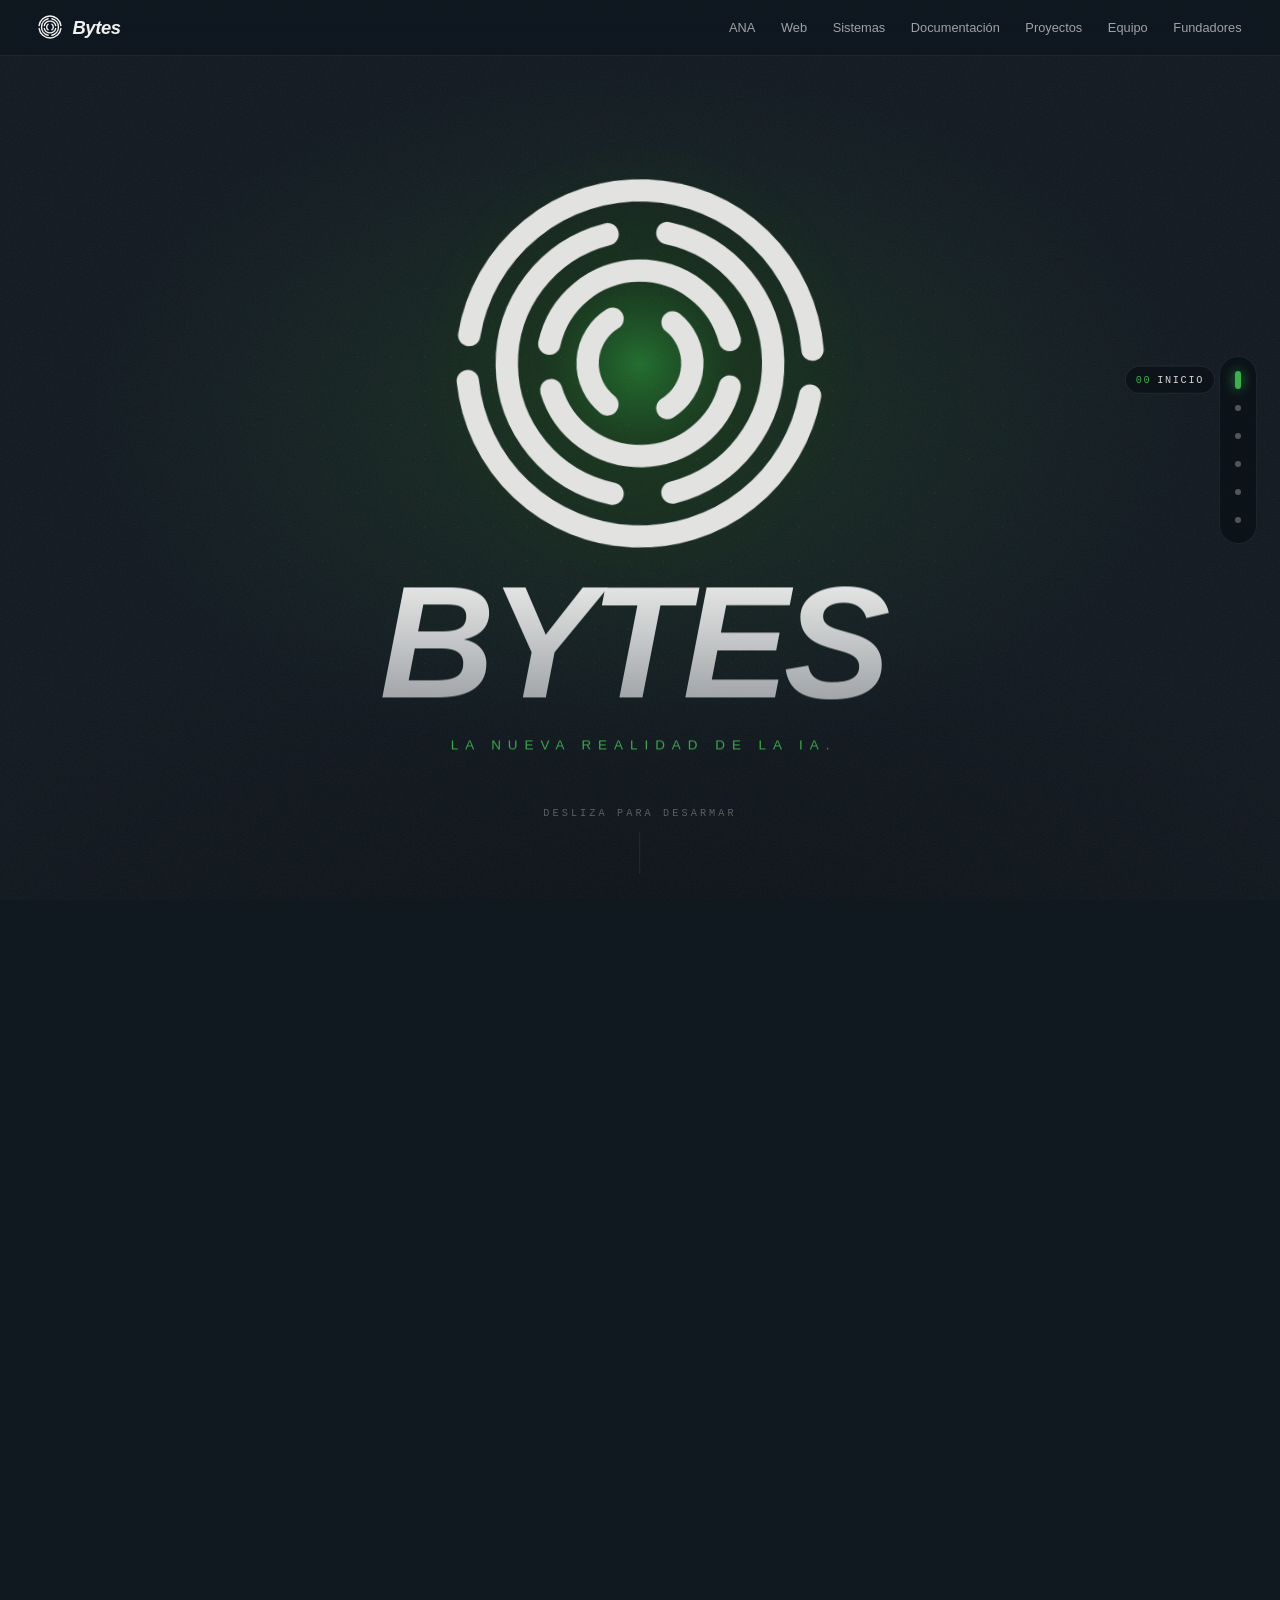
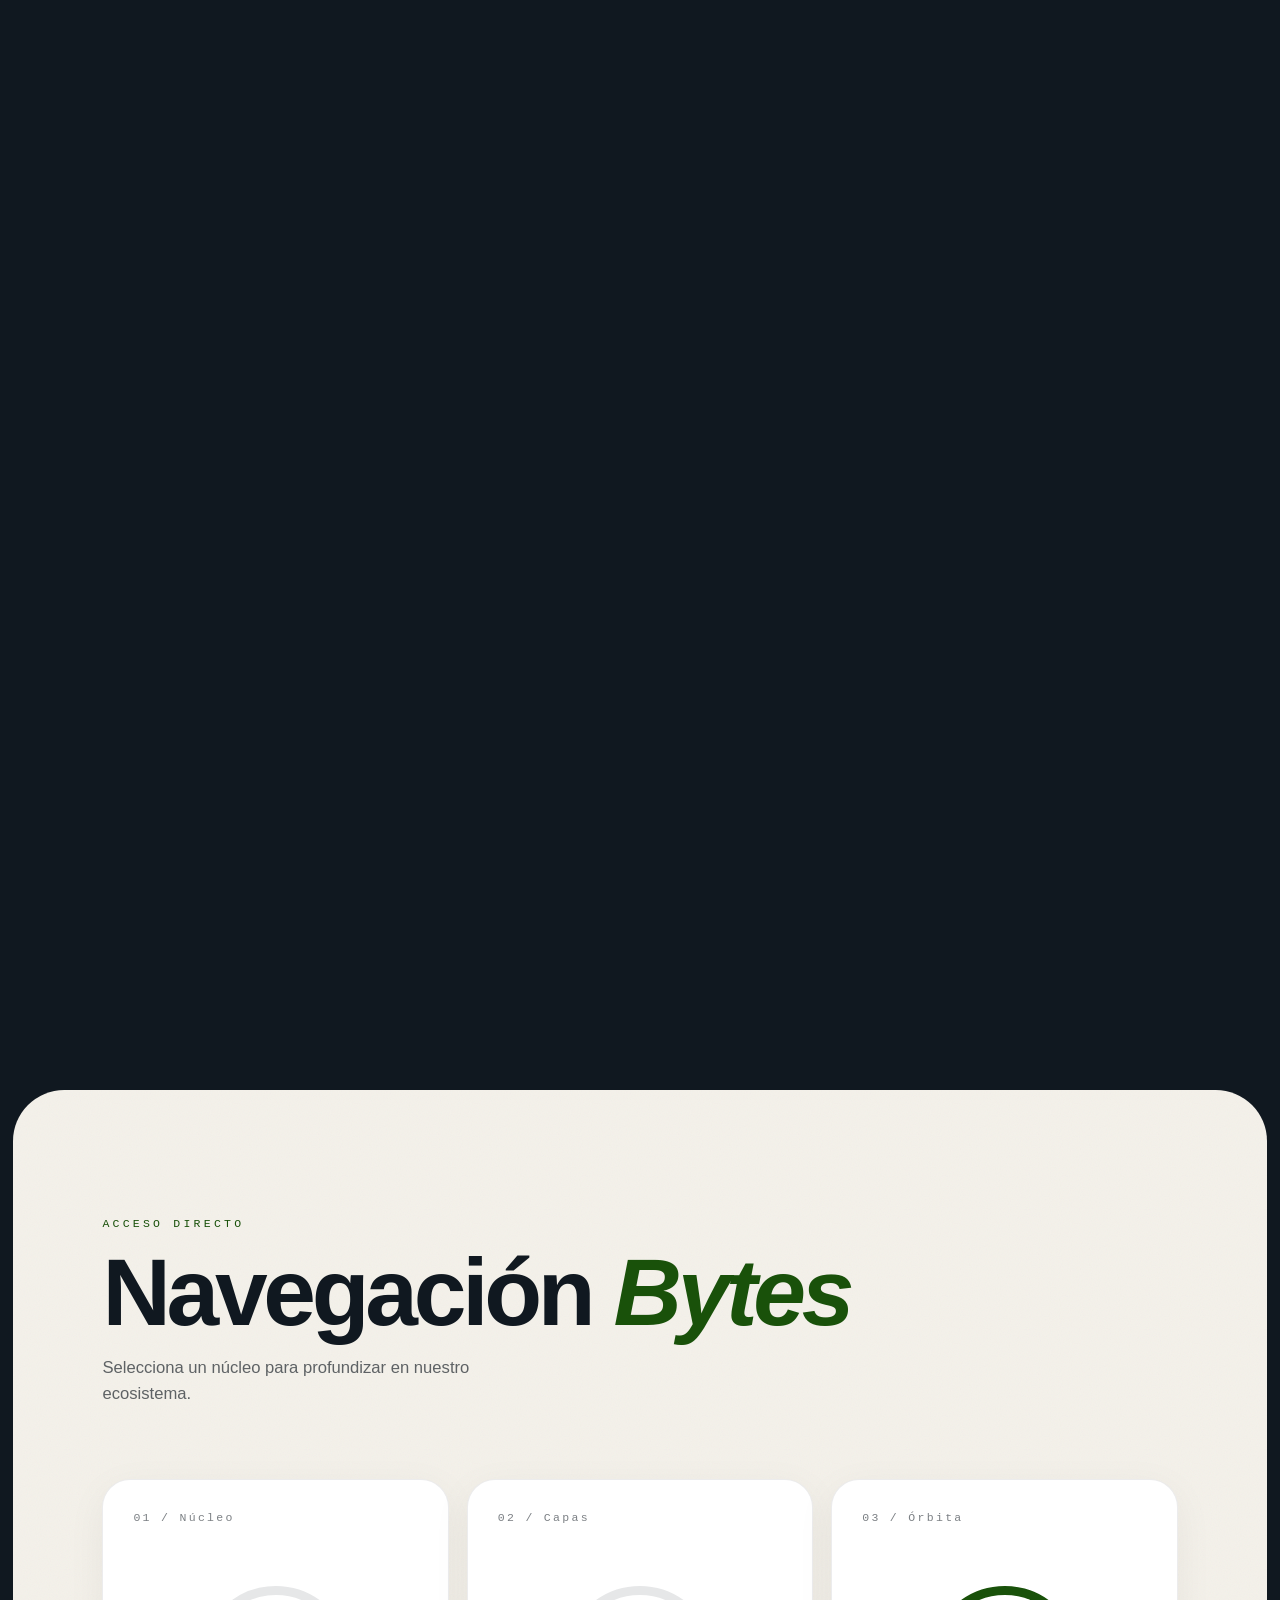
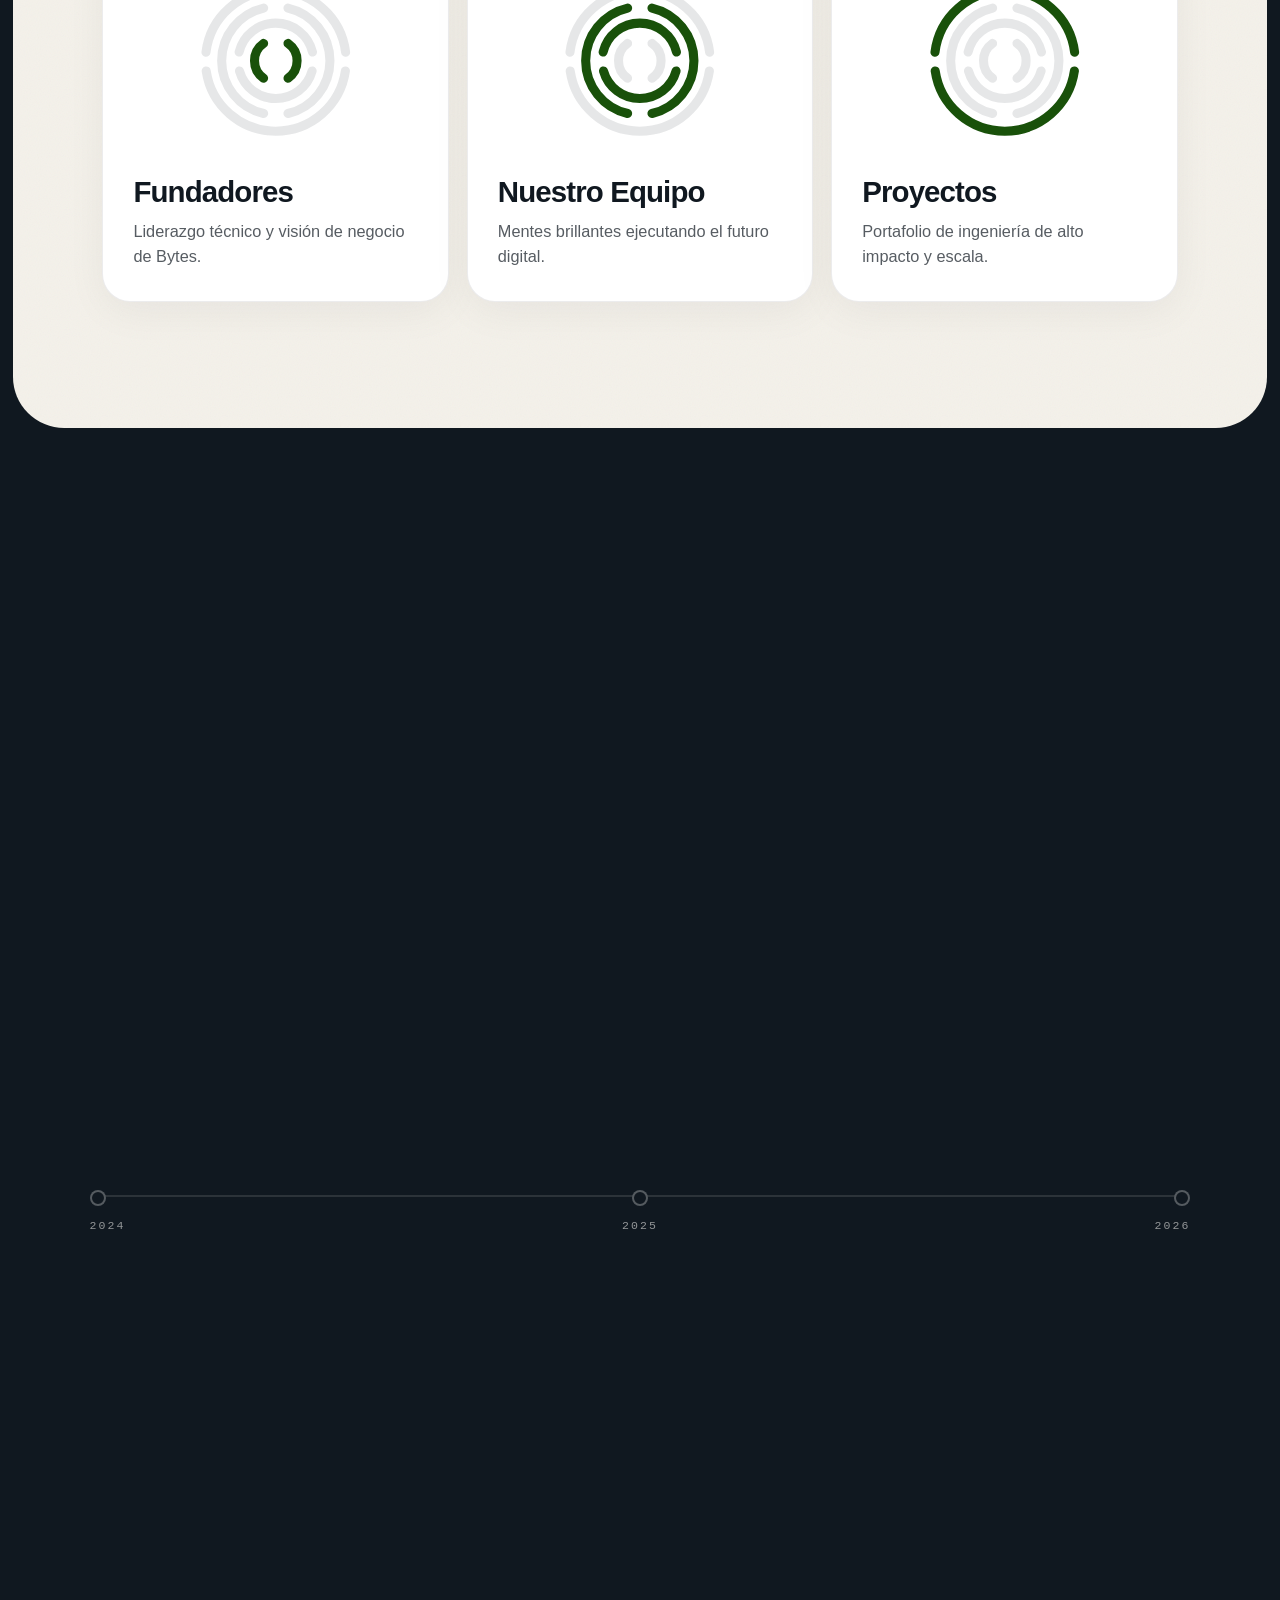
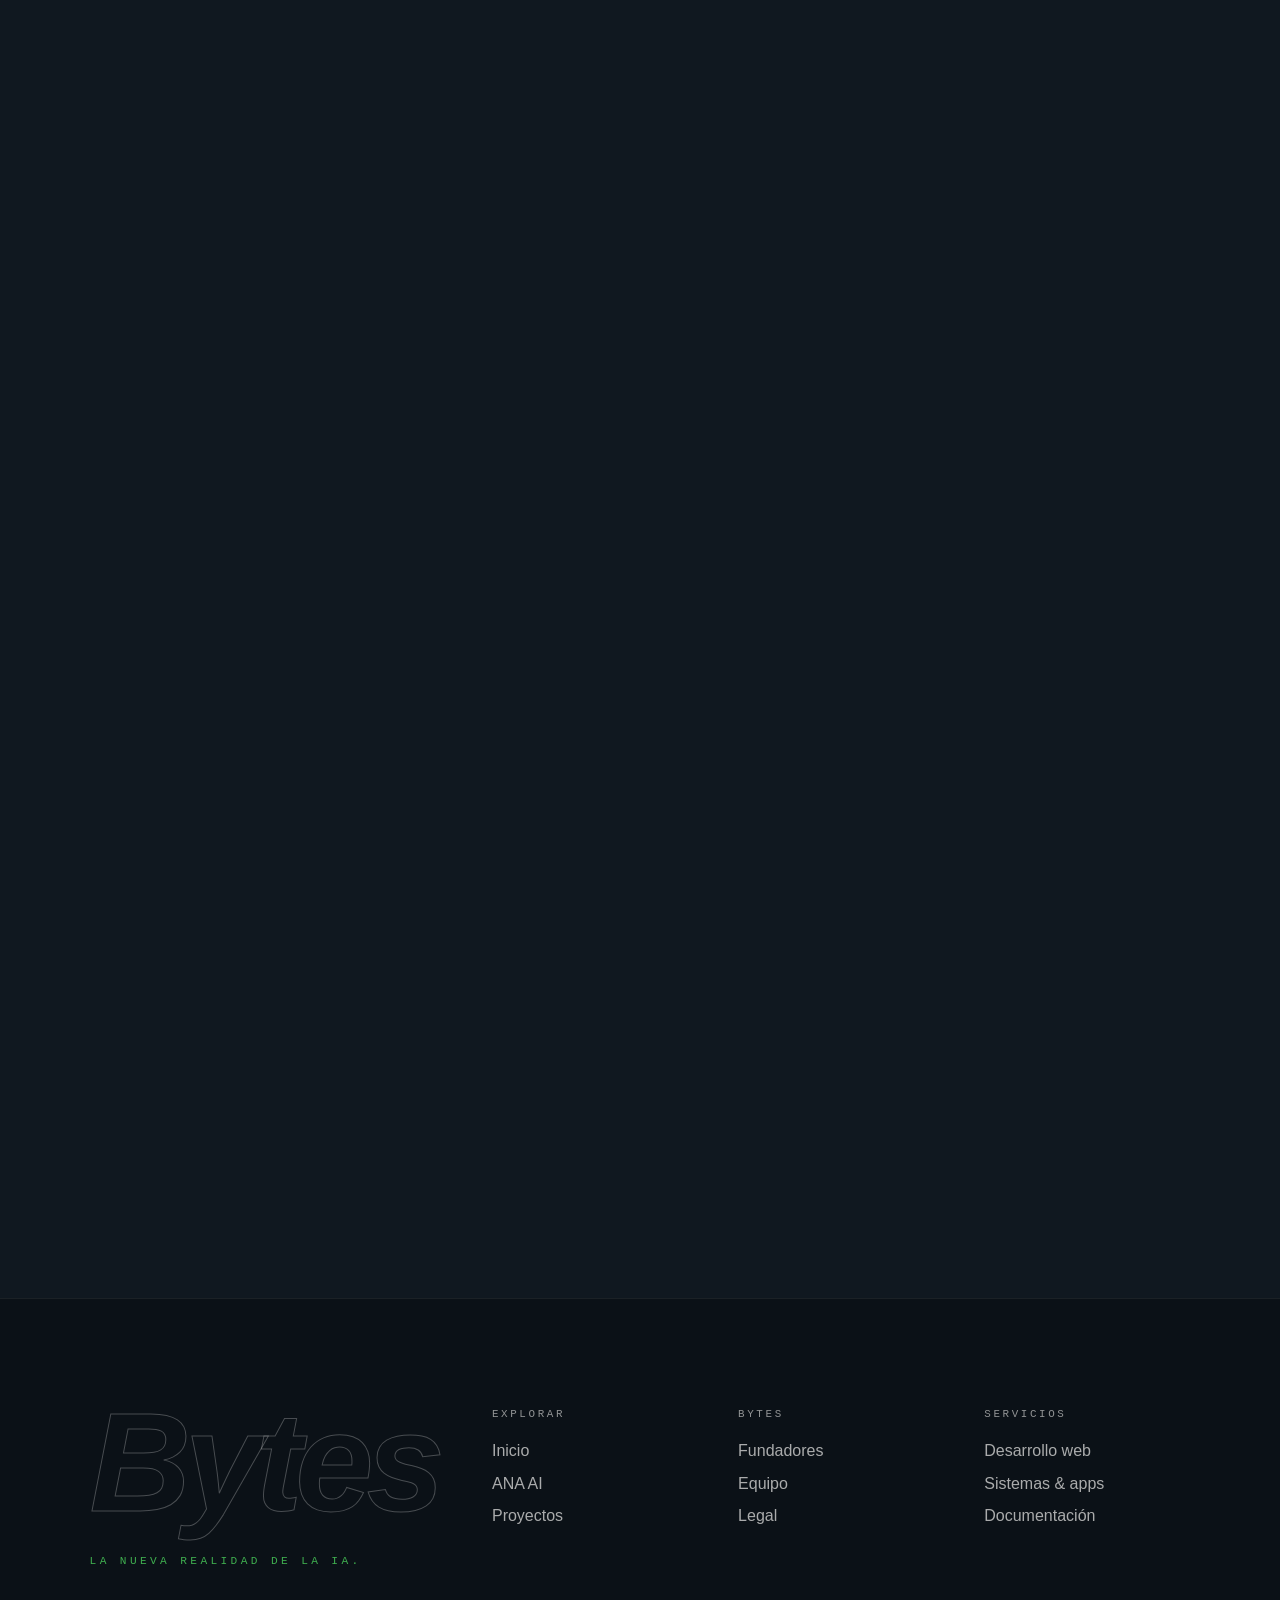
<file: index.html>
<!DOCTYPE html>
<html lang="es" class="no-js">
<head>
    <meta charset="UTF-8">
    <meta name="viewport" content="width=device-width, initial-scale=1.0">
    <title>Bytes | Ingeniería de software e inteligencia artificial</title>
    <meta name="description" content="Bytes es un estudio de ingeniería de software e IA de Colombia y Venezuela. Desarrollo web, sistemas y apps a medida, y ANA, nuestra inteligencia artificial empresarial.">
    <meta name="theme-color" content="#101820">
    <meta name="color-scheme" content="dark">

    <link rel="icon" href="recursos_bytes/favicon-32.png" type="image/png" sizes="32x32">
    <link rel="apple-touch-icon" href="recursos_bytes/apple-touch-icon.png">

    <meta property="og:type" content="website">
    <meta property="og:site_name" content="Bytes">
    <meta property="og:locale" content="es_ES">
    <meta property="og:title" content="Bytes | Ingeniería de software e inteligencia artificial">
    <meta property="og:description" content="Desarrollo web, sistemas y apps a medida, y ANA, nuestra inteligencia artificial empresarial.">
    <meta property="og:image" content="recursos_bytes/Logo Bytes-57.png">
    <meta name="twitter:card" content="summary_large_image">

    <script>
    /* Antes de pintar: con JS y sin "reducir movimiento" se activa el modo escena. */
    (function () {
        var d = document.documentElement;
        d.classList.remove('no-js');
        d.classList.add('js');
        if (!window.matchMedia('(prefers-reduced-motion: reduce)').matches) d.classList.add('motion');
    })();
    </script>
    <link rel="stylesheet" href="CSS/styles.css">
</head>
<body>


<!-- Isotipo como símbolo reutilizable (nav, footer, versiones estáticas) -->
<svg width="0" height="0" style="position:absolute" aria-hidden="true" focusable="false">
    <symbol id="iso" viewBox="-440 -440 880 880">
        <g fill="none" stroke="currentColor" stroke-width="52" stroke-linecap="round">
            <path d="M-400.0 -49.1A403 403 0 0 1 400.0 -49.1"/>
            <path d="M398.8 58.2A403 403 0 0 1 -398.8 58.2"/>
            <path d="M-69.7 302.1A310 310 0 0 1 -69.7 -302.1"/>
            <path d="M69.7 -302.1A310 310 0 0 1 69.7 302.1"/>
            <path d="M-210.1 -50.1A216 216 0 0 1 210.1 -50.1"/>
            <path d="M208.0 58.1A216 216 0 0 1 -208.0 58.1"/>
            <path d="M-70.0 99.9A122 122 0 0 1 -70.0 -99.9"/>
            <path d="M70.0 -99.9A122 122 0 0 1 70.0 99.9"/>
        </g>
    </symbol>
</svg>

<header class="nav">
    <a href="index.html" class="nav-logo" aria-label="Bytes, inicio">
        <svg aria-hidden="true" focusable="false"><use href="#iso"/></svg>
        <span>Bytes</span>
    </a>
    <button class="nav-toggle" type="button" aria-label="Abrir menú de navegación" aria-expanded="false" aria-controls="nav-links"><i></i><i></i></button>
    <ul class="nav-links" id="nav-links">
        <li><a href="html/ana.html">ANA</a></li>
        <li><a href="html/desarrollo-web.html">Web</a></li>
        <li><a href="html/sistemas-apps.html">Sistemas</a></li>
        <li><a href="html/ana-doc.html">Documentación</a></li>
        <li><a href="Navegacion_Bytes/proyectos.html">Proyectos</a></li>
        <li><a href="Navegacion_Bytes/nuestro-equipo.html">Equipo</a></li>
        <li><a href="Navegacion_Bytes/fundadores.html">Fundadores</a></li>
    </ul>
</header>
<div class="topbar" aria-hidden="true"></div>

<nav class="rail" aria-label="Capítulos de la página">
    <a href="#inicio" data-go="inicio"><span class="dot"></span><span class="lbl"><b>00</b>Inicio</span></a>
    <a href="#servicios" data-go="servicios"><span class="dot"></span><span class="lbl"><b>01</b>Servicios</span></a>
    <a href="#ana" data-go="ana"><span class="dot"></span><span class="lbl"><b>02</b>ANA</span></a>
    <a href="#navegacion" data-go="navegacion"><span class="dot"></span><span class="lbl"><b>03</b>Navegación</span></a>
    <a href="#trayectoria" data-go="trayectoria"><span class="dot"></span><span class="lbl"><b>04</b>Trayectoria</span></a>
    <a href="#contacto" data-go="contacto"><span class="dot"></span><span class="lbl"><b>05</b>Contacto</span></a>
</nav>


<div class="backdrop" aria-hidden="true"></div>

<!-- El actor: 8 arcos que viajan por toda la página -->
<svg class="actor" aria-hidden="true" focusable="false" viewBox="-720 -450 1440 900" preserveAspectRatio="xMidYMid meet">
    <defs>
        <radialGradient id="glowGrad">
            <stop offset="0" stop-color="#2ECC40" stop-opacity=".55"/>
            <stop offset=".45" stop-color="#19510A" stop-opacity=".28"/>
            <stop offset="1" stop-color="#19510A" stop-opacity="0"/>
        </radialGradient>
    </defs>
    <circle class="glow" r="1" fill="url(#glowGrad)" opacity="0"/>
    <circle class="shock" r="1" fill="none" stroke="#3fae4f" stroke-width="1.5" vector-effect="non-scaling-stroke" opacity="0"/>
    <g fill="none" stroke="#D7D7D6" stroke-width="52" stroke-linecap="round">
        <path class="arc" d="M-400.0 -49.1A403 403 0 0 1 400.0 -49.1"/>
        <path class="arc" d="M398.8 58.2A403 403 0 0 1 -398.8 58.2"/>
        <path class="arc" d="M-69.7 302.1A310 310 0 0 1 -69.7 -302.1"/>
        <path class="arc" d="M69.7 -302.1A310 310 0 0 1 69.7 302.1"/>
        <path class="arc" d="M-210.1 -50.1A216 216 0 0 1 210.1 -50.1"/>
        <path class="arc" d="M208.0 58.1A216 216 0 0 1 -208.0 58.1"/>
        <path class="arc" d="M-70.0 99.9A122 122 0 0 1 -70.0 -99.9"/>
        <path class="arc" d="M70.0 -99.9A122 122 0 0 1 70.0 99.9"/>
    </g>
</svg>

<main>
    <!-- 0 · Hero  +  1 · Desarme -->
    <section id="inicio" class="scene" aria-label="Inicio">
        <div class="stage hero">
            <div class="hero-slot" data-slot="hero">
                <svg class="static-iso" aria-hidden="true" focusable="false"><use href="#iso"/></svg>
            </div>
            <div class="hero-txt">
                <h1 class="wordmark">BYTES</h1>
                <p class="tagline">La nueva realidad de la IA.</p>
            </div>
            <div class="cue" aria-hidden="true"><span>Desliza para desarmar</span><i></i></div>

            <div class="statement">
                <p class="kicker st-k">01 — Desarme</p>
                <h2 class="st-title">
                    <span class="w">Desarmamos</span> <span class="w">cada</span> <span class="w">idea</span>
                    <span class="w">hasta</span> <span class="w">su</span> <span class="w"><em>último</em></span>
                    <span class="w"><em>byte.</em></span>
                </h2>
                <p class="st-sub">Somos un estudio de ingeniería de software e inteligencia artificial de Colombia y Venezuela. Entendemos cada pieza antes de construir la siguiente.</p>
            </div>
            <div class="hud" aria-hidden="true"><span>Desarme</span><span class="bar"><i></i></span><b>000%</b></div>
        </div>
    </section>

    <!-- 2 · Servicios: las piezas enmarcan cada servicio -->
    <section id="servicios" class="scene" aria-label="Servicios">
        <div class="stage svc-stage">
            <article class="svc" data-svc="web" data-at=".26">
                <span class="bgword" aria-hidden="true">WEB</span>
                <div class="svc-inner">
                    <p class="kicker rv" style="--i:0">Capa 01 · Servicio</p>
                    <h2 class="rv" style="--i:1">Desarrollo web</h2>
                    <p class="lead rv" style="--i:2">Creando algo único.</p>
                    <p class="tag rv" style="--i:3">Una visión que cambia tu marca.</p>
                    <a class="btn btn-primary rv" style="--i:4" href="html/desarrollo-web.html">Saber más <span class="ar" aria-hidden="true">→</span></a>
                </div>
            </article>
            <article class="svc" data-svc="sys" data-at=".8">
                <span class="bgword" aria-hidden="true">APPS</span>
                <div class="svc-inner">
                    <p class="kicker rv" style="--i:0">Capa 02 · Servicio</p>
                    <h2 class="rv" style="--i:1">Sistemas &amp; Apps</h2>
                    <p class="lead rv" style="--i:2">Creando algo funcional.</p>
                    <p class="tag rv" style="--i:3">Soluciones integradas para tu negocio.</p>
                    <a class="btn btn-primary rv" style="--i:4" href="html/sistemas-apps.html">Saber más <span class="ar" aria-hidden="true">→</span></a>
                </div>
            </article>
        </div>
    </section>

    <!-- 3 · ANA: el núcleo habla -->
    <section id="ana" class="scene" aria-label="ANA">
        <div class="stage ana" data-at=".6">
            <div class="ana-slot" data-slot="ana">
                <svg class="static-iso" aria-hidden="true" focusable="false"><use href="#iso"/></svg>
            </div>
            <div class="ana-copy">
                <div class="badge rv" style="--i:0"><i></i>Neural Model v3.0</div>
                <h2 class="rv" style="--i:1">ANA</h2>
                <p class="desc rv" style="--i:2">La inteligencia que trasciende lo convencional. Una arquitectura diseñada para comprender, crear y evolucionar junto a Bytes.</p>
                <div class="btns rv" style="--i:3">
                    <a class="btn btn-primary" href="html/ana.html">Interactuar con ANA <span class="ar" aria-hidden="true">→</span></a>
                    <a class="btn btn-ghost" href="html/ana-doc.html">Documentación</a>
                </div>
            </div>
        </div>
    </section>

    <!-- 4 · Navegación: telón crema -->
    <section id="navegacion" class="curtain" aria-labelledby="nav-title">
        <div class="nav-head">
            <p class="kicker">Acceso directo</p>
            <h2 id="nav-title">Navegación <em>Bytes</em></h2>
            <p class="sub">Selecciona un núcleo para profundizar en nuestro ecosistema.</p>
        </div>
        <div class="cards">
            <a class="card" style="--i:0" href="Navegacion_Bytes/fundadores.html">
                <div class="card-top"><span class="num">01 / Núcleo</span><span class="arrow" aria-hidden="true">↗</span></div>
                <svg class="card-iso" viewBox="-440 -440 880 880" aria-hidden="true" focusable="false">
                    <g fill="none" stroke="currentColor" stroke-width="52" stroke-linecap="round">
                        <path d="M-400.0 -49.1A403 403 0 0 1 400.0 -49.1"/><path d="M398.8 58.2A403 403 0 0 1 -398.8 58.2"/>
                        <path d="M-69.7 302.1A310 310 0 0 1 -69.7 -302.1"/><path d="M69.7 -302.1A310 310 0 0 1 69.7 302.1"/>
                        <path d="M-210.1 -50.1A216 216 0 0 1 210.1 -50.1"/><path d="M208.0 58.1A216 216 0 0 1 -208.0 58.1"/>
                        <path class="hl m1" d="M-70.0 99.9A122 122 0 0 1 -70.0 -99.9"/><path class="hl m2" d="M70.0 -99.9A122 122 0 0 1 70.0 99.9"/>
                    </g>
                </svg>
                <div><h3>Fundadores</h3><p>Liderazgo técnico y visión de negocio de Bytes.</p></div>
            </a>
            <a class="card" style="--i:1" href="Navegacion_Bytes/nuestro-equipo.html">
                <div class="card-top"><span class="num">02 / Capas</span><span class="arrow" aria-hidden="true">↗</span></div>
                <svg class="card-iso" viewBox="-440 -440 880 880" aria-hidden="true" focusable="false">
                    <g fill="none" stroke="currentColor" stroke-width="52" stroke-linecap="round">
                        <path d="M-400.0 -49.1A403 403 0 0 1 400.0 -49.1"/><path d="M398.8 58.2A403 403 0 0 1 -398.8 58.2"/>
                        <path class="hl m1" d="M-69.7 302.1A310 310 0 0 1 -69.7 -302.1"/><path class="hl m2" d="M69.7 -302.1A310 310 0 0 1 69.7 302.1"/>
                        <path class="hl v1" d="M-210.1 -50.1A216 216 0 0 1 210.1 -50.1"/><path class="hl v2" d="M208.0 58.1A216 216 0 0 1 -208.0 58.1"/>
                        <path d="M-70.0 99.9A122 122 0 0 1 -70.0 -99.9"/><path d="M70.0 -99.9A122 122 0 0 1 70.0 99.9"/>
                    </g>
                </svg>
                <div><h3>Nuestro Equipo</h3><p>Mentes brillantes ejecutando el futuro digital.</p></div>
            </a>
            <a class="card" style="--i:2" href="Navegacion_Bytes/proyectos.html">
                <div class="card-top"><span class="num">03 / Órbita</span><span class="arrow" aria-hidden="true">↗</span></div>
                <svg class="card-iso" viewBox="-440 -440 880 880" aria-hidden="true" focusable="false">
                    <g fill="none" stroke="currentColor" stroke-width="52" stroke-linecap="round">
                        <path class="hl v1" d="M-400.0 -49.1A403 403 0 0 1 400.0 -49.1"/><path class="hl v2" d="M398.8 58.2A403 403 0 0 1 -398.8 58.2"/>
                        <path d="M-69.7 302.1A310 310 0 0 1 -69.7 -302.1"/><path d="M69.7 -302.1A310 310 0 0 1 69.7 302.1"/>
                        <path d="M-210.1 -50.1A216 216 0 0 1 210.1 -50.1"/><path d="M208.0 58.1A216 216 0 0 1 -208.0 58.1"/>
                        <path d="M-70.0 99.9A122 122 0 0 1 -70.0 -99.9"/><path d="M70.0 -99.9A122 122 0 0 1 70.0 99.9"/>
                    </g>
                </svg>
                <div><h3>Proyectos</h3><p>Portafolio de ingeniería de alto impacto y escala.</p></div>
            </a>
        </div>
    </section>

    <!-- 5 · Trayectoria: el logo se rearma año a año -->
    <section id="trayectoria" class="scene" aria-label="Trayectoria">
        <div class="stage tray">
            <header class="tray-head rv">
                <p class="kicker">Trayectoria · 2024 — 2026</p>
                <h2>Así construimos: <em>pieza a pieza.</em></h2>
            </header>
            <div class="tray-slot" data-slot="tray">
                <svg class="static-iso" aria-hidden="true" focusable="false"><use href="#iso"/></svg>
            </div>
            <div class="tray-years">
                <article class="year" data-year="0">
                    <span class="ynum rv" style="--i:0" aria-hidden="true">2024</span>
                    <p class="kicker rv" style="--i:1">2024 · Fundación</p>
                    <h3 class="rv" style="--i:2">El Primer Bit</h3>
                    <p class="desc rv" style="--i:3">Bytes nace en Colombia-Venezuela con un objetivo claro: elevar el estándar del desarrollo de software, combinando ingeniería profunda con diseño de clase mundial.</p>
                </article>
                <article class="year" data-year="1">
                    <span class="ynum rv" style="--i:0" aria-hidden="true">2025</span>
                    <p class="kicker rv" style="--i:1">2025 · Expansión</p>
                    <h3 class="rv" style="--i:2">Ecosistema Aurora</h3>
                    <p class="desc rv" style="--i:3">Desarrollamos nuestra infraestructura de ventas más robusta, permitiendo a empresas locales operar con estándares globales de conversión y gestión.</p>
                </article>
                <article class="year" data-year="2">
                    <span class="ynum rv" style="--i:0" aria-hidden="true">2026</span>
                    <p class="kicker rv" style="--i:1">2026 · Actualidad</p>
                    <h3 class="rv" style="--i:2">Inteligencia ANA</h3>
                    <p class="desc rv" style="--i:3">Consolidamos nuestra propia IA, ANA, integrándola como el núcleo pensante de nuestras soluciones empresariales y de desarrollo.</p>
                </article>
            </div>
            <div class="timeline" aria-hidden="true">
                <div class="track"><div class="draw"></div></div>
                <ol class="tnodes"><li>2024</li><li>2025</li><li>2026</li></ol>
            </div>
        </div>
    </section>

    <!-- 6 · CTA: el logo completo -->
    <section id="contacto" class="scene" aria-label="Contacto">
        <div class="stage cta" data-at=".5">
            <h2 class="cta-h">
                <span class="l1 rv" style="--i:0">¿Listo para el</span>
                <span class="l2 rv" style="--i:1"><em>siguiente nivel?</em></span>
            </h2>
            <div class="cta-slot" data-slot="cta">
                <svg class="static-iso" aria-hidden="true" focusable="false"><use href="#iso"/></svg>
            </div>
            <a class="orbital rv" style="--i:2" href="mailto:contacto@bytes.com">Hablemos</a>
            <a class="cta-mail rv" style="--i:3" href="mailto:contacto@bytes.com">contacto@bytes.com</a>
        </div>
    </section>
</main>

<footer class="foot">
    <div class="foot-top">
        <div class="foot-brand">
            <div class="big" aria-hidden="true">Bytes</div>
            <p>La nueva realidad de la IA.</p>
        </div>
        <nav class="foot-col" aria-label="Explorar">
            <h3>Explorar</h3>
            <ul>
                <li><a href="index.html">Inicio</a></li>
                <li><a href="html/ana.html">ANA AI</a></li>
                <li><a href="Navegacion_Bytes/proyectos.html">Proyectos</a></li>
            </ul>
        </nav>
        <nav class="foot-col" aria-label="Bytes">
            <h3>Bytes</h3>
            <ul>
                <li><a href="Navegacion_Bytes/fundadores.html">Fundadores</a></li>
                <li><a href="Navegacion_Bytes/nuestro-equipo.html">Equipo</a></li>
                <li><a href="Navegacion_Bytes/legal.html">Legal</a></li>
            </ul>
        </nav>
        <nav class="foot-col" aria-label="Servicios">
            <h3>Servicios</h3>
            <ul>
                <li><a href="html/desarrollo-web.html">Desarrollo web</a></li>
                <li><a href="html/sistemas-apps.html">Sistemas &amp; apps</a></li>
                <li><a href="html/ana-doc.html">Documentación</a></li>
            </ul>
        </nav>
    </div>
    <div class="foot-bottom">
        <div class="mini">
            <svg aria-hidden="true" focusable="false"><use href="#iso"/></svg>
            <span>© 2026 Bytes. Hecho con ingeniería de alto impacto.</span>
        </div>
        <a class="social" href="https://www.instagram.com/bytes_technology/" rel="noopener">
            <svg viewBox="0 0 24 24" fill="none" stroke="currentColor" stroke-width="2" stroke-linecap="round" stroke-linejoin="round" aria-hidden="true" focusable="false"><rect x="2" y="2" width="20" height="20" rx="5"/><path d="M16 11.37A4 4 0 1 1 12.63 8 4 4 0 0 1 16 11.37z"/><line x1="17.5" y1="6.5" x2="17.51" y2="6.5"/></svg>
            Instagram
        </a>
    </div>
</footer>

<script src="JS/script.js" defer></script>
</body>
</html>
</file>
<file: CSS/styles.css>
/* ============================================================
   STYLES.CSS — Portada de Bytes (index.html): "Desensamble".
   Un único SVG fijo ("actor") con los 8 arcos del isotipo.
   Cada escena fijada (sticky) define dónde está cada arco según
   su progreso; entre escenas los estados se mezclan. Todo el
   contenido es HTML real que fluye con el scroll nativo.
   ============================================================ */
:root {
    --bg: #101820;
    --bg-2: #0b1117;
    --green: #19510A;
    --lime: #3fae4f;
    --glow: #2ECC40;
    --gray: #D7D7D6;
    --cream: #f4f1ea;
    --ink: #101820;
    --muted: rgba(215, 215, 214, .66);
    --font: "Helvetica Now Text", "Helvetica Neue", Helvetica, Arial, sans-serif;
    --mono: ui-monospace, "SFMono-Regular", Menlo, Consolas, "Liberation Mono", monospace;
    --nav-h: 56px;
    --ease: cubic-bezier(.2, .75, .2, 1);
    --hero-l: min(42vh, 62vw, 430px);
}
@supports (height: 100svh) { :root { --hero-l: min(42svh, 62vw, 430px); } }

* { margin: 0; padding: 0; box-sizing: border-box; }
html { scroll-behavior: smooth; -webkit-text-size-adjust: 100%; }
body {
    background: var(--bg);
    color: var(--gray);
    font-family: var(--font);
    -webkit-font-smoothing: antialiased;
    -moz-osx-font-smoothing: grayscale;
    overflow-x: hidden;
    line-height: 1.4;
}
a { color: inherit; }
svg { display: block; }
:focus-visible { outline: 2px solid var(--glow); outline-offset: 4px; border-radius: 6px; }
.sr-only { position: absolute; width: 1px; height: 1px; overflow: hidden; clip: rect(0 0 0 0); white-space: nowrap; }
.kicker {
    font-family: var(--mono);
    font-size: .72rem;
    letter-spacing: .28em;
    text-transform: uppercase;
    color: var(--lime);
}

/* ---------- Fondo fijo ---------- */
.backdrop {
    position: fixed; inset: 0; z-index: 0; pointer-events: none;
    background:
        radial-gradient(ellipse 62% 55% at 50% 46%, rgba(35, 74, 35, .42) 0%, rgba(16, 24, 32, 0) 70%),
        radial-gradient(ellipse 120% 90% at 50% 120%, #0a0f14 0%, rgba(10, 15, 20, 0) 60%),
        var(--bg);
}
.backdrop::before {
    content: ""; position: absolute; inset: 0;
    background-image: radial-gradient(rgba(215, 215, 214, .9) 1px, transparent 1.2px);
    background-size: 34px 34px;
    opacity: .05;
    -webkit-mask-image: radial-gradient(ellipse 70% 60% at 50% 50%, #000 0%, transparent 75%);
            mask-image: radial-gradient(ellipse 70% 60% at 50% 50%, #000 0%, transparent 75%);
}
.backdrop::after {
    content: ""; position: absolute; inset: 0; opacity: .07;
    background-image: url("data:image/svg+xml,%3Csvg xmlns='http://www.w3.org/2000/svg' width='160' height='160'%3E%3Cfilter id='g'%3E%3CfeTurbulence type='fractalNoise' baseFrequency='.85' numOctaves='3' stitchTiles='stitch'/%3E%3C/filter%3E%3Crect width='160' height='160' filter='url(%23g)'/%3E%3C/svg%3E");
}

/* ---------- Actor: el isotipo que viaja ---------- */
.actor {
    position: fixed; left: 0; top: 0;
    width: 100%; height: 100vh; height: 100svh;
    z-index: 1; pointer-events: none; overflow: visible;
}
.actor .arc { will-change: transform, opacity; }
html:not(.motion) .actor { display: none; }

/* ---------- Navegación ---------- */
.nav {
    position: fixed; top: 0; left: 0; right: 0; height: var(--nav-h); z-index: 60;
    display: flex; align-items: center; justify-content: space-between;
    padding: 0 clamp(16px, 3vw, 40px);
    background: rgba(13, 20, 27, .58);
    -webkit-backdrop-filter: saturate(160%) blur(18px);
            backdrop-filter: saturate(160%) blur(18px);
    border-bottom: 1px solid rgba(215, 215, 214, .07);
    transition: background .45s, border-color .45s, color .45s;
}
.nav.light { background: rgba(244, 241, 234, .84); border-bottom-color: rgba(16, 24, 32, .08); }
.nav.light .nav-logo { color: var(--ink); }
.nav.light .nav-toggle i { background: var(--ink); }
@media (min-width: 901px) { .nav.light .nav-links a { color: var(--ink); } }
.nav-logo { display: flex; align-items: center; gap: 10px; text-decoration: none; color: #f1f1ef; }
.nav-logo svg { width: 24px; height: 24px; }
.nav-logo span { font-weight: 900; font-style: italic; font-size: 1.15rem; letter-spacing: -.02em; }
.nav-links { display: flex; gap: clamp(14px, 2vw, 30px); list-style: none; }
.nav-links a { font-size: .8rem; text-decoration: none; opacity: .72; transition: opacity .3s, color .3s; }
.nav-links a:hover { opacity: 1; color: #fff; }
.nav-toggle {
    display: none; width: 40px; height: 40px; border: 0; background: none; color: inherit; cursor: pointer;
    flex-direction: column; align-items: center; justify-content: center; gap: 6px;
}
.nav-toggle i { display: block; width: 20px; height: 1.5px; background: #f5f5f7; transition: transform .35s var(--ease); }
.nav-toggle[aria-expanded="true"] i:first-child { transform: translateY(3.75px) rotate(45deg); }
.nav-toggle[aria-expanded="true"] i:last-child { transform: translateY(-3.75px) rotate(-45deg); }

.topbar {
    position: fixed; top: var(--nav-h); left: 0; right: 0; height: 2px; z-index: 59;
    background: linear-gradient(90deg, var(--green), var(--glow));
    transform-origin: 0 50%; transform: scaleX(0);
}

/* ---------- Riel de capítulos ---------- */
.rail {
    position: fixed; right: clamp(12px, 1.8vw, 28px); top: 50%; z-index: 40;
    transform: translateY(-50%);
    display: flex; flex-direction: column; gap: 2px;
    padding: 10px 7px; border-radius: 999px;
    background: rgba(11, 17, 23, .8);
    -webkit-backdrop-filter: blur(10px); backdrop-filter: blur(10px);
    border: 1px solid rgba(215, 215, 214, .09);
    list-style: none;
}
.rail a {
    position: relative; display: flex; align-items: center; justify-content: center;
    width: 22px; height: 26px; text-decoration: none;
}
.rail .dot {
    width: 6px; height: 6px; border-radius: 3px; background: rgba(215, 215, 214, .35);
    transition: height .4s var(--ease), background .4s, box-shadow .4s;
}
.rail a:hover .dot { background: rgba(215, 215, 214, .8); }
.rail a.active .dot { height: 18px; background: var(--lime); box-shadow: 0 0 12px rgba(46, 204, 64, .7); }
.rail .lbl {
    position: absolute; right: 34px; top: 50%;
    transform: translate(6px, -50%); opacity: 0; pointer-events: none;
    font-family: var(--mono); font-size: .64rem; letter-spacing: .16em; text-transform: uppercase; white-space: nowrap;
    padding: 6px 10px; border-radius: 999px;
    background: rgba(11, 17, 23, .8); border: 1px solid rgba(215, 215, 214, .1);
    transition: opacity .35s, transform .35s var(--ease);
}
.rail .lbl b { color: var(--lime); font-weight: 400; margin-right: 6px; }
.rail a:hover .lbl, .rail a:focus-visible .lbl, .rail a.active .lbl { opacity: 1; transform: translate(0, -50%); }

/* ---------- Escenas ---------- */
main { position: relative; z-index: 2; }
.scene { position: relative; }
.stage {
    position: relative;
    min-height: 100vh; min-height: 100svh;
    padding: calc(var(--nav-h) + 32px) 7vw 56px;
    overflow: hidden;
}
.motion .stage { position: sticky; top: 0; height: 100vh; height: 100svh; min-height: 0; }
.motion #inicio { height: 400vh; }
.motion #servicios { height: 360vh; }
.motion #ana { height: 250vh; }
.motion #trayectoria { height: 420vh; }
.motion #contacto { height: 210vh; }

/* Revelado por clase (estado "on" de cada bloque) */
.motion .rv {
    opacity: 0; transform: translate3d(0, 30px, 0);
    transition: opacity .7s var(--ease) calc(var(--i, 0) * 80ms), transform 1s var(--ease) calc(var(--i, 0) * 80ms);
}
.motion .on .rv, .motion .on.rv { opacity: 1; transform: none; }

.static-iso { width: 100%; height: 100%; color: var(--gray); }
.static-iso .core { color: var(--lime); }
.motion .static-iso { display: none; }

/* ---------- 0 · Hero + 1 · Desarme ---------- */
.hero { display: flex; flex-direction: column; align-items: center; justify-content: center; text-align: center; }
.hero-slot { width: var(--hero-l); height: var(--hero-l); flex: none; }
.hero-txt { display: flex; flex-direction: column; align-items: center; will-change: transform, opacity; }
.wordmark {
    font-weight: 900; font-style: italic;
    font-size: clamp(4.2rem, 12.5vw, 10rem);
    line-height: .86; letter-spacing: -.035em;
    padding: .02em .14em .06em .04em;
    margin-top: clamp(10px, 2.2vh, 26px);
    background: linear-gradient(180deg, #f3f3f1 0%, #9a9fa3 100%);
    -webkit-background-clip: text; background-clip: text;
    color: transparent;
}
.tagline {
    margin-top: clamp(10px, 1.8vh, 18px);
    font-size: clamp(.7rem, 1.05vw, .86rem); letter-spacing: .52em; padding-left: .52em;
    text-transform: uppercase; color: var(--lime);
}
.cue {
    position: absolute; left: 50%; bottom: 26px; transform: translateX(-50%);
    display: flex; flex-direction: column; align-items: center; gap: 12px;
    font-family: var(--mono); font-size: .64rem; letter-spacing: .3em; text-transform: uppercase; color: var(--muted);
}
.cue i { display: block; width: 1px; height: 42px; background: rgba(215, 215, 214, .18); position: relative; overflow: hidden; }
.cue i::after {
    content: ""; position: absolute; left: 0; top: -40%; width: 1px; height: 40%;
    background: var(--glow); animation: cue 1.8s cubic-bezier(.6, 0, .3, 1) infinite;
}
@keyframes cue { to { top: 100%; } }
html:not(.motion) .cue { display: none; }

.statement {
    display: flex; flex-direction: column; align-items: center; text-align: center;
    margin-top: 14vh; padding-bottom: 6vh;
}
.motion .statement {
    position: absolute; inset: 0; margin: 0; padding: 0 7vw; justify-content: center; pointer-events: none;
}
.statement .kicker { margin-bottom: 26px; }
/* Velo suave detrás del texto: los arcos siguen visibles, el párrafo se lee */
.motion .statement { isolation: isolate; }
.motion .statement::before {
    content: ""; position: absolute; left: 50%; top: 50%; z-index: -1;
    width: min(1100px, 120vw); height: min(760px, 90%);
    transform: translate(-50%, -50%);
    background: radial-gradient(closest-side, rgba(16, 24, 32, .72), rgba(16, 24, 32, .4) 60%, rgba(16, 24, 32, 0));
    opacity: var(--veil, 0);
}
.st-title {
    font-size: clamp(2.5rem, 6.6vw, 6.4rem); font-weight: 900; letter-spacing: -.04em; line-height: .94;
    color: #f4f4f2; max-width: 13ch;
    text-shadow: 0 10px 60px rgba(16, 24, 32, .9);
}
.st-title .w { display: inline-block; will-change: transform, opacity; }
.st-title em { font-style: italic; color: var(--lime); padding-right: .06em; }
.st-sub {
    margin-top: 26px; max-width: 46ch; color: rgba(225, 225, 223, .86);
    font-size: clamp(1rem, 1.25vw, 1.14rem); line-height: 1.6;
    text-shadow: 0 4px 30px rgba(16, 24, 32, 1);
}
.hud {
    position: absolute; left: 50%; bottom: 30px; transform: translateX(-50%);
    font-family: var(--mono); font-size: .68rem; letter-spacing: .26em; text-transform: uppercase;
    color: var(--muted); display: flex; gap: 14px; align-items: center; opacity: 0;
}
.hud b { color: var(--lime); font-weight: 400; font-variant-numeric: tabular-nums; }
.hud .bar { width: 120px; height: 1px; background: rgba(215, 215, 214, .2); position: relative; overflow: hidden; }
.hud .bar i { position: absolute; inset: 0; background: var(--lime); transform-origin: 0 50%; transform: scaleX(0); }
html:not(.motion) .hud { display: none; }

/* ---------- 2 · Servicios ---------- */
.svc-stage { padding: 0; }
.svc {
    position: relative; display: flex; align-items: center; justify-content: center; text-align: center;
    min-height: 80vh; padding: calc(var(--nav-h) + 20px) 8vw 40px;
}
.motion .svc { position: absolute; inset: 0; min-height: 0; }
.motion .svc:not(.on) { pointer-events: none; }
.svc-inner { display: flex; flex-direction: column; align-items: center; max-width: 600px; position: relative; z-index: 1; }
.svc .kicker { margin-bottom: 22px; }
.svc h2 {
    font-size: clamp(2.7rem, 6.2vw, 5.6rem); font-weight: 900; letter-spacing: -.045em; line-height: .9; color: #f5f5f3;
}
.svc .lead { margin-top: 18px; font-size: clamp(1.25rem, 2vw, 1.85rem); font-weight: 600; color: #fff; letter-spacing: -.01em; }
.svc .tag { margin-top: 10px; color: var(--muted); font-size: clamp(1rem, 1.2vw, 1.1rem); }
.svc .btn { margin-top: 32px; }
.bgword {
    position: absolute; left: 50%; top: 50%; z-index: 0;
    font-size: clamp(8rem, 30vw, 30rem); font-weight: 900; font-style: italic; letter-spacing: -.05em; line-height: 1;
    color: transparent; -webkit-text-stroke: 1px rgba(215, 215, 214, .09);
    white-space: nowrap; pointer-events: none; user-select: none;
    transform: translate(-50%, -50%);
    transition: opacity .8s var(--ease);
}
.motion .svc:not(.on) .bgword { opacity: 0; }

.btn {
    display: inline-flex; align-items: center; gap: 12px;
    padding: 14px 24px; border-radius: 999px;
    font-size: .95rem; font-weight: 600; text-decoration: none; letter-spacing: .01em;
    transition: background .35s, border-color .35s, box-shadow .35s, transform .35s var(--ease), color .35s;
}
.btn .ar { transition: transform .35s var(--ease); }
.btn:hover .ar { transform: translateX(4px); }
.btn-primary {
    background: var(--green); color: #fff;
    border: 1px solid rgba(63, 174, 79, .55);
    box-shadow: 0 10px 30px rgba(25, 81, 10, .35), inset 0 1px 0 rgba(255, 255, 255, .12);
}
.btn-primary:hover { background: #22700f; box-shadow: 0 14px 40px rgba(46, 204, 64, .3); transform: translateY(-2px); }
.btn-ghost { border: 1px solid rgba(215, 215, 214, .28); color: #fff; }
.btn-ghost:hover { background: rgba(215, 215, 214, .08); border-color: #fff; transform: translateY(-2px); }

/* ---------- 3 · ANA ---------- */
.ana {
    display: grid; grid-template-columns: minmax(0, 1fr) minmax(0, 1fr);
    align-items: center; column-gap: 5vw;
}
.ana-slot { width: min(100%, 56vh, 520px); aspect-ratio: 1 / 1; justify-self: center; }
.ana-copy { max-width: 520px; }
.badge {
    display: inline-flex; align-items: center; gap: 10px;
    padding: 7px 14px; border-radius: 999px; border: 1px solid rgba(63, 174, 79, .4);
    font-family: var(--mono); font-size: .68rem; letter-spacing: .22em; text-transform: uppercase; color: var(--lime);
    background: rgba(25, 81, 10, .14);
}
.badge i { width: 7px; height: 7px; border-radius: 50%; background: var(--glow); box-shadow: 0 0 10px var(--glow); animation: pulse 1.6s ease-in-out infinite; }
@keyframes pulse { 50% { opacity: .35; } }
.ana-copy h2 {
    margin-top: 18px;
    font-size: clamp(5rem, 13vw, 11rem); font-weight: 900; letter-spacing: -.06em; line-height: .82;
    background: linear-gradient(180deg, #fff 10%, #7fcf89 120%);
    -webkit-background-clip: text; background-clip: text; color: transparent;
    padding-right: .05em;
}
.ana-copy .desc { margin-top: 22px; color: var(--muted); font-size: clamp(1.02rem, 1.35vw, 1.22rem); line-height: 1.6; max-width: 40ch; }
.btns { display: flex; gap: 12px; flex-wrap: wrap; margin-top: 32px; }

/* ---------- 4 · Navegación (telón crema) ---------- */
.curtain {
    position: relative; z-index: 3;
    background: var(--cream); color: var(--ink);
    padding: clamp(90px, 14vh, 150px) 7vw clamp(90px, 14vh, 150px);
    border-radius: clamp(28px, 4vw, 56px);
    margin: 0 clamp(0px, 1vw, 14px);
    overflow: hidden;
}
.curtain::before {
    content: ""; position: absolute; inset: 0; opacity: .05; pointer-events: none;
    background-image: url("data:image/svg+xml,%3Csvg xmlns='http://www.w3.org/2000/svg' width='120' height='120'%3E%3Cfilter id='g'%3E%3CfeTurbulence type='fractalNoise' baseFrequency='.9' numOctaves='3' stitchTiles='stitch'/%3E%3C/filter%3E%3Crect width='120' height='120' filter='url(%23g)'/%3E%3C/svg%3E");
}
.nav-head { position: relative; max-width: 760px; }
.curtain .kicker { color: var(--green); }
.nav-head h2 {
    margin-top: 18px; font-size: clamp(2.8rem, 7.4vw, 6.4rem); font-weight: 900; letter-spacing: -.045em; line-height: .9;
}
.nav-head h2 em { font-style: italic; color: var(--green); }
.nav-head .sub { margin-top: 20px; font-size: clamp(1.02rem, 1.3vw, 1.18rem); line-height: 1.55; color: rgba(16, 24, 32, .66); max-width: 44ch; }
.cards { position: relative; display: grid; grid-template-columns: repeat(3, minmax(0, 1fr)); gap: 18px; margin-top: clamp(48px, 8vh, 80px); }
.card {
    position: relative; display: flex; flex-direction: column; justify-content: space-between; gap: 40px;
    min-height: 400px; padding: 30px 30px 32px;
    background: #fff; color: var(--ink); text-decoration: none;
    border: 1px solid rgba(16, 24, 32, .08); border-radius: 28px;
    box-shadow: 0 10px 40px rgba(16, 24, 32, .05);
    overflow: hidden;
    transition: background .55s var(--ease), color .55s var(--ease), transform .6s var(--ease), box-shadow .6s var(--ease);
}
.card:hover, .card:focus-visible { background: var(--ink); color: var(--gray); transform: translateY(-8px); box-shadow: 0 30px 60px rgba(16, 24, 32, .2); }
.card-top { display: flex; justify-content: space-between; align-items: flex-start; }
.card .num { font-family: var(--mono); font-size: .72rem; letter-spacing: .2em; opacity: .55; }
.card .arrow { font-size: 1.5rem; transform: translate(-8px, 8px); opacity: 0; transition: transform .45s var(--ease), opacity .45s; }
.card:hover .arrow, .card:focus-visible .arrow { opacity: 1; transform: none; color: var(--lime); }
.card-iso { width: clamp(120px, 12vw, 168px); height: auto; aspect-ratio: 1; align-self: center; color: rgba(16, 24, 32, .1); transition: color .55s; }
.card:hover .card-iso { color: rgba(215, 215, 214, .12); }
.card-iso .hl { color: var(--green); transition: transform .8s var(--ease), color .55s; }
.card:hover .card-iso .hl { color: var(--glow); }
.card:hover .hl.m1 { transform: translate(-70px, 0) rotate(-14deg); }
.card:hover .hl.m2 { transform: translate(70px, 0) rotate(-14deg); }
.card:hover .hl.v1 { transform: translate(0, -60px) rotate(18deg); }
.card:hover .hl.v2 { transform: translate(0, 60px) rotate(18deg); }
.card h3 { font-size: clamp(1.7rem, 2.3vw, 2.2rem); font-weight: 800; letter-spacing: -.03em; line-height: 1; }
.card p { margin-top: 12px; font-size: 1.02rem; line-height: 1.55; opacity: .7; max-width: 30ch; }
.motion .card { opacity: 0; transform: translateY(70px); }
.motion .card.in { opacity: 1; transform: none; transition-delay: calc(var(--i, 0) * 110ms); }
.motion .card.in:hover, .motion .card.in:focus-visible { transform: translateY(-8px); transition-delay: 0s; }

/* ---------- 5 · Trayectoria (rearme) ---------- */
.tray {
    display: grid; grid-template-columns: minmax(0, 1fr) minmax(0, 1fr);
    grid-template-rows: auto minmax(0, 1fr) auto;
    column-gap: 5vw; row-gap: 2vh;
    padding-bottom: 92px;
}
.tray-head { grid-column: 1 / -1; }
.tray-head h2 { margin-top: 12px; font-size: clamp(2rem, 4vw, 3.6rem); font-weight: 900; letter-spacing: -.04em; line-height: .95; color: #f5f5f3; }
.tray-head h2 em { font-style: italic; color: var(--lime); }
.tray-slot { grid-column: 1; grid-row: 2; width: min(100%, 48vh, 460px); aspect-ratio: 1 / 1; justify-self: center; align-self: center; }
.tray-years { grid-column: 2; grid-row: 2; position: relative; align-self: stretch; }
.year { display: flex; flex-direction: column; justify-content: center; padding: 2vh 0; }
.motion .year { position: absolute; inset: 0; }
.year .ynum {
    font-size: clamp(4.6rem, 10vw, 9.5rem); font-weight: 900; letter-spacing: -.06em; line-height: .82;
    color: transparent; -webkit-text-stroke: 1.5px rgba(215, 215, 214, .55);
}
.year .kicker { margin-top: 22px; }
.year h3 { margin-top: 10px; font-size: clamp(1.7rem, 2.8vw, 2.6rem); font-weight: 800; letter-spacing: -.03em; color: #fff; }
.year .desc { margin-top: 14px; color: var(--muted); font-size: clamp(1rem, 1.2vw, 1.12rem); line-height: 1.6; max-width: 42ch; }
.motion .year .rv { transform: translate3d(0, 0, 0) translateX(40px); }
.motion .year.on .rv { transform: none; }
.motion .year:not(.on) .rv { transition-delay: 0s; transition-duration: .45s; }
.timeline { grid-column: 1 / -1; grid-row: 3; position: relative; height: 56px; }
.timeline .track { position: absolute; left: 6px; right: 6px; top: 15px; height: 2px; background: rgba(215, 215, 214, .14); border-radius: 2px; overflow: hidden; }
.timeline .draw { position: absolute; inset: 0; background: linear-gradient(90deg, var(--green), var(--lime)); transform-origin: 0 50%; transform: scaleX(0); }
.tnodes { position: absolute; inset: 0; display: flex; justify-content: space-between; list-style: none; }
.tnodes li { position: relative; display: flex; flex-direction: column; align-items: center; gap: 12px; width: 70px; font-family: var(--mono); font-size: .72rem; letter-spacing: .18em; color: var(--muted); }
.tnodes li:first-child { align-items: flex-start; }
.tnodes li:last-child { align-items: flex-end; }
.tnodes li::before {
    content: ""; width: 12px; height: 12px; border-radius: 50%; margin-top: 10px;
    background: var(--bg); border: 2px solid rgba(215, 215, 214, .35);
    transition: background .4s, border-color .4s, box-shadow .4s;
}
.tnodes li.on { color: #fff; }
.tnodes li.on::before { background: var(--lime); border-color: var(--lime); box-shadow: 0 0 14px var(--glow); }
html:not(.motion) .timeline .draw { transform: none; }

/* ---------- 6 · CTA ---------- */
.cta { display: flex; align-items: center; justify-content: center; }
.cta-h { font-size: clamp(2.6rem, 6.4vw, 6.6rem); font-weight: 900; letter-spacing: -.045em; line-height: .9; color: #f5f5f3; }
.cta-h span { display: block; }
.cta-h em { font-style: italic; color: var(--lime); }
.motion .cta-h .l1 { position: absolute; left: 7vw; top: calc(var(--nav-h) + 4vh); }
.motion .cta-h .l2 { position: absolute; right: 7vw; bottom: 9vh; text-align: right; }
.cta-slot { width: min(58vh, 46vw, 560px); aspect-ratio: 1 / 1; }
.motion .cta-slot { position: absolute; left: 50%; top: 50%; transform: translate(-50%, -50%); }
@supports (height: 100svh) { .cta-slot { width: min(58svh, 46vw, 560px); } }
.orbital {
    position: relative; width: 112px; height: 112px; border-radius: 50%;
    display: grid; place-items: center; text-decoration: none;
    background: radial-gradient(circle at 50% 35%, #2a8a17 0%, var(--green) 70%);
    color: #fff; font-weight: 800; font-size: .76rem; letter-spacing: .16em; text-transform: uppercase;
    box-shadow: 0 0 0 1px rgba(63, 174, 79, .6), 0 0 50px rgba(46, 204, 64, .35);
    transition: transform .45s var(--ease), box-shadow .45s;
}
.motion .orbital { position: absolute; left: 50%; top: 50%; margin: -56px 0 0 -56px; }
.orbital:hover { transform: scale(1.08); box-shadow: 0 0 0 1px var(--glow), 0 0 70px rgba(46, 204, 64, .55); }
.orbital::before {
    content: ""; position: absolute; inset: -12px; border-radius: 50%;
    border: 1px solid rgba(63, 174, 79, .45);
    animation: orbit 5s linear infinite;
}
.orbital::after {
    content: ""; position: absolute; left: 50%; top: -17px; width: 9px; height: 9px; margin-left: -4.5px; border-radius: 50%;
    background: var(--glow); box-shadow: 0 0 12px var(--glow);
    transform-origin: 4.5px 73px; animation: orbit 5s linear infinite;
}
@keyframes orbit { to { transform: rotate(360deg); } }
.cta-mail {
    font-family: var(--mono); font-size: .72rem; letter-spacing: .22em; color: var(--muted); text-decoration: none;
}
.cta-mail:hover { color: var(--lime); }
.motion .cta-mail { position: absolute; left: 50%; bottom: 4.5vh; transform: translateX(-50%); }
html:not(.motion) .cta { flex-direction: column; gap: 34px; text-align: center; }
html:not(.motion) .cta-slot { width: min(70vw, 420px); }
html:not(.motion) .orbital { margin-top: -20px; }

/* ---------- Footer ---------- */
.foot {
    position: relative; z-index: 3; background: var(--bg-2);
    padding: clamp(70px, 12vh, 120px) 7vw 56px;
    border-top: 1px solid rgba(215, 215, 214, .08);
}
.foot-top { display: grid; grid-template-columns: 1.4fr 1fr 1fr 1fr; gap: 40px; align-items: start; }
.foot-brand .big {
    font-size: clamp(4rem, 11vw, 9.5rem); font-weight: 900; font-style: italic; letter-spacing: -.05em; line-height: .8;
    color: transparent; -webkit-text-stroke: 1px rgba(215, 215, 214, .3);
    padding-right: .1em;
}
.foot-brand p { margin-top: 34px; font-family: var(--mono); font-size: .7rem; letter-spacing: .3em; text-transform: uppercase; color: var(--lime); }
.foot-col h3 { font-family: var(--mono); font-size: .68rem; letter-spacing: .24em; text-transform: uppercase; color: var(--muted); font-weight: 400; margin-bottom: 18px; }
.foot-col ul { list-style: none; display: flex; flex-direction: column; gap: 10px; }
.foot-col a { text-decoration: none; opacity: .78; transition: opacity .3s, color .3s; }
.foot-col a:hover { opacity: 1; color: var(--lime); }
.foot-bottom {
    margin-top: clamp(50px, 9vh, 90px); padding-top: 26px; border-top: 1px solid rgba(215, 215, 214, .08);
    display: flex; justify-content: space-between; align-items: center; gap: 20px; flex-wrap: wrap;
    font-size: .85rem; color: var(--muted);
}
.foot-bottom .mini { display: flex; align-items: center; gap: 12px; }
.foot-bottom .mini svg { width: 22px; height: 22px; color: rgba(215, 215, 214, .5); }
.social { display: inline-flex; align-items: center; gap: 10px; text-decoration: none; padding: 9px 14px; border-radius: 999px; border: 1px solid rgba(215, 215, 214, .14); transition: border-color .3s, color .3s; }
.social:hover { border-color: var(--lime); color: var(--lime); }
.social svg { width: 18px; height: 18px; }

/* ============================================================
   RESPONSIVE
   ============================================================ */
@media (max-width: 900px) {
    .nav-toggle { display: flex; }
    .nav-links {
        position: fixed; top: var(--nav-h); left: 0; right: 0; height: calc(100vh - var(--nav-h));
        flex-direction: column; gap: 0; padding: 24px 24px 40px;
        background: rgba(13, 20, 27, .97);
        opacity: 0; visibility: hidden; transform: translateY(-8px);
        transition: opacity .35s, transform .35s var(--ease), visibility 0s linear .35s;
    }
    .nav-links.open { opacity: 1; visibility: visible; transform: none; transition-delay: 0s; }
    .nav-links a { color: var(--gray); display: block; padding: 16px 0; font-size: 1.5rem; font-weight: 600; opacity: 1; border-bottom: 1px solid rgba(215, 215, 214, .08); }
    .rail { display: none; }
    .cards { grid-template-columns: 1fr; }
    .card { min-height: 0; gap: 26px; }
    .card-iso { width: 110px; }
    .foot-top { grid-template-columns: 1fr 1fr; }
    .foot-brand { grid-column: 1 / -1; }
}
@media (max-width: 760px) {
    :root { --nav-h: 52px; }
    .stage { padding: calc(var(--nav-h) + 22px) 22px 30px; }
    .wordmark { font-size: clamp(3.6rem, 19vw, 6rem); }
    .tagline { letter-spacing: .34em; padding-left: .34em; }
    .st-title { font-size: clamp(2.3rem, 11vw, 3.4rem); }
    .svc { padding: calc(var(--nav-h) + 16px) 26px 30px; }
    .svc h2 { font-size: clamp(2.4rem, 12vw, 3.4rem); }
    .svc-inner { max-width: 320px; }
    .bgword { font-size: 46vw; }

    .ana { grid-template-columns: minmax(0, 1fr); grid-template-rows: auto auto; align-content: center; row-gap: 18px; text-align: center; }
    .ana-slot { width: min(62vw, 30vh); }
    @supports (height: 100svh) { .ana-slot { width: min(62vw, 30svh); } }
    .ana-copy { justify-self: center; display: flex; flex-direction: column; align-items: center; }
    .ana-copy h2 { font-size: clamp(4.2rem, 22vw, 6rem); margin-top: 14px; }
    .ana-copy .desc { margin-top: 14px; font-size: 1rem; }
    .btns { justify-content: center; margin-top: 22px; gap: 10px; }
    .btns .btn { padding: 12px 18px; font-size: .9rem; }

    .tray { grid-template-columns: minmax(0, 1fr); grid-template-rows: auto auto minmax(0, 1fr) auto; row-gap: 12px; }
    .tray-head h2 { font-size: clamp(1.7rem, 8vw, 2.2rem); }
    .tray-slot { grid-column: 1; grid-row: 2; width: min(54vw, 26vh); }
    @supports (height: 100svh) { .tray-slot { width: min(54vw, 26svh); } }
    .tray-years { grid-column: 1; grid-row: 3; min-height: 230px; }
    .timeline { grid-row: 4; height: 48px; }
    .tray { padding-bottom: 78px; }
    .hud { bottom: 78px; }
    .year { text-align: center; align-items: center; }
    .year .ynum { font-size: clamp(3.4rem, 17vw, 4.4rem); }
    .year .kicker { margin-top: 12px; }
    .year h3 { font-size: 1.55rem; margin-top: 6px; }
    .year .desc { font-size: .95rem; margin-top: 8px; line-height: 1.5; }
    .motion .year .rv { transform: translateY(24px); }

    .cta { flex-direction: column; gap: 22px; text-align: center; justify-content: center; }
    .motion .cta-h .l1, .motion .cta-h .l2 { position: static; text-align: center; }
    .cta-h { font-size: clamp(2.3rem, 10.5vw, 3.2rem); }
    .cta-slot, .motion .cta-slot { position: relative; left: auto; top: auto; transform: none; width: min(78vw, 38vh); }
    @supports (height: 100svh) { .cta-slot, .motion .cta-slot { width: min(78vw, 38svh); } }
    .motion .orbital { position: relative; left: auto; top: auto; margin: 0; }
    .motion .cta-mail { position: static; transform: none; }

    .curtain { padding: 90px 24px; border-radius: 28px; }
    .foot { padding: 70px 24px 48px; }
    .foot-top { grid-template-columns: 1fr 1fr; gap: 34px 20px; }
    .foot-bottom { flex-direction: column; align-items: flex-start; }
}

@media (prefers-reduced-motion: reduce) {
    html { scroll-behavior: auto; }
    *, *::before, *::after { animation-duration: .01ms !important; animation-iteration-count: 1 !important; transition-duration: .01ms !important; }
}
</file>
